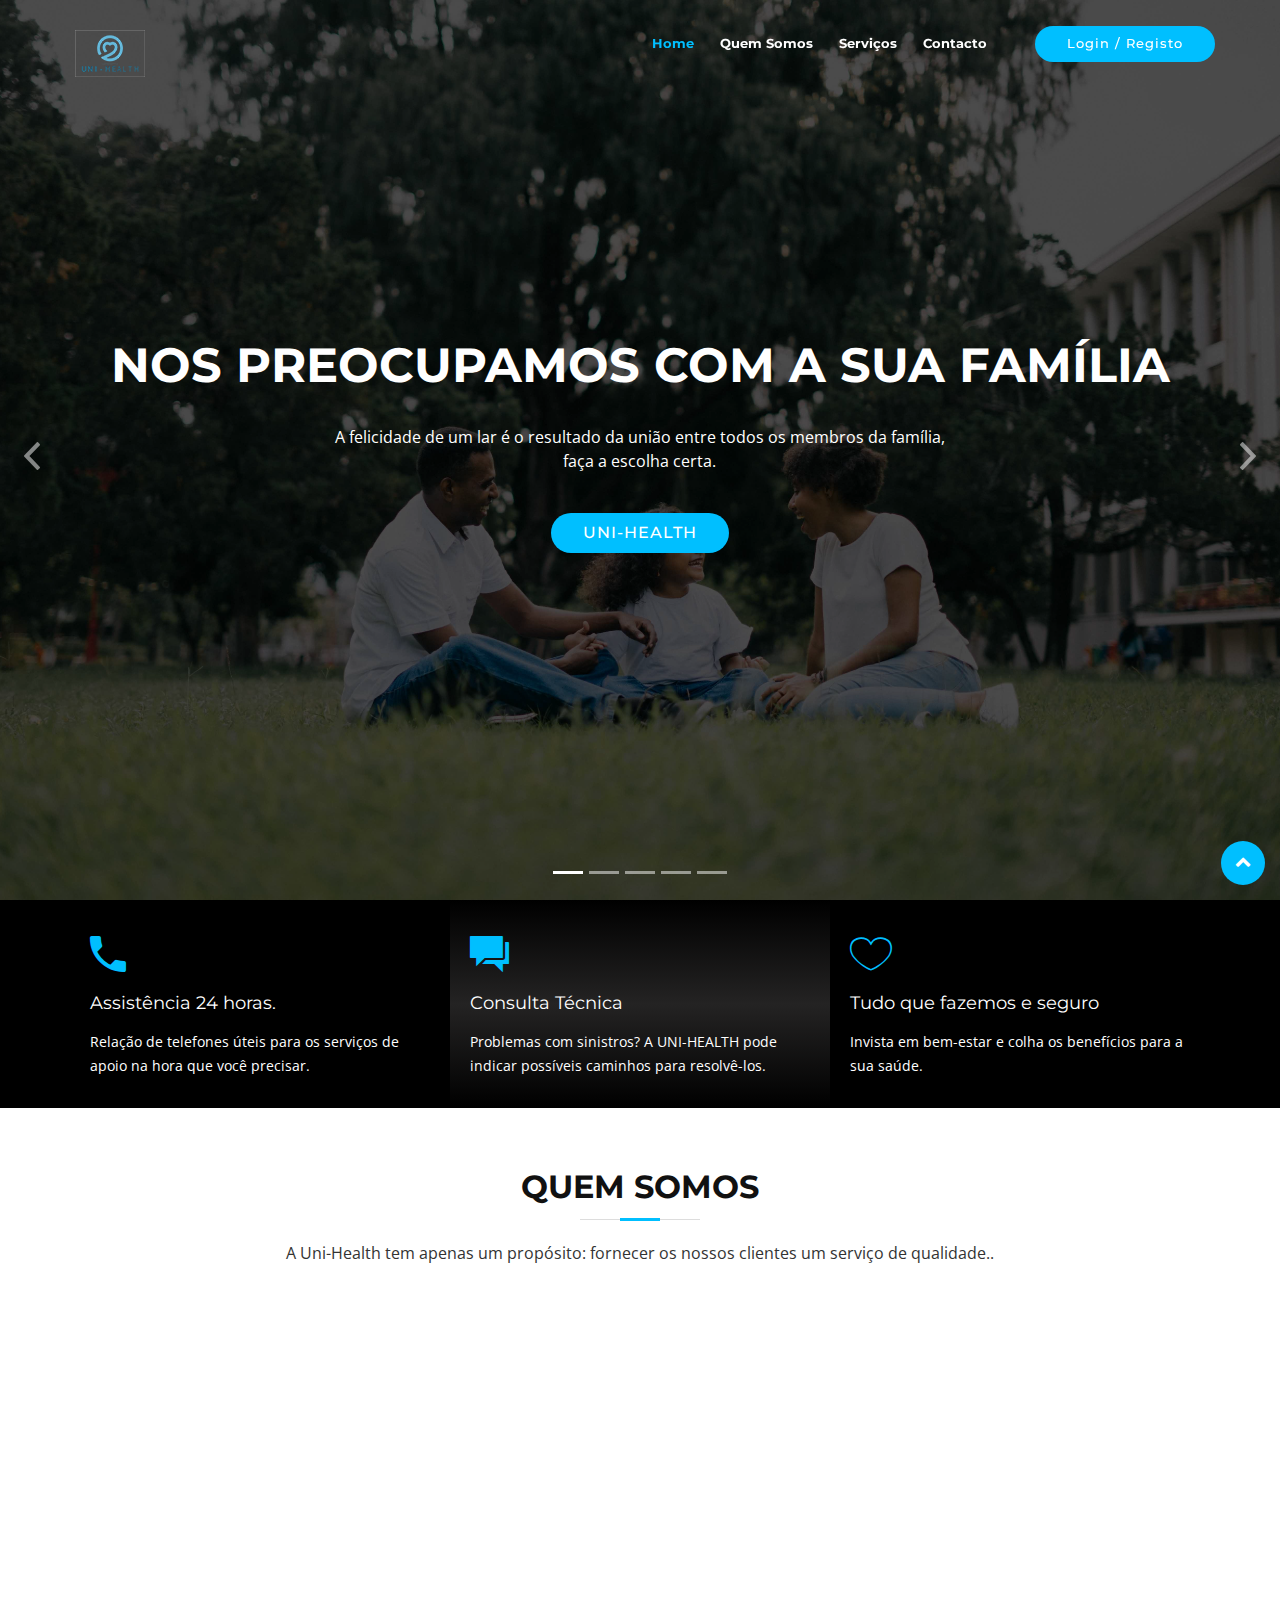
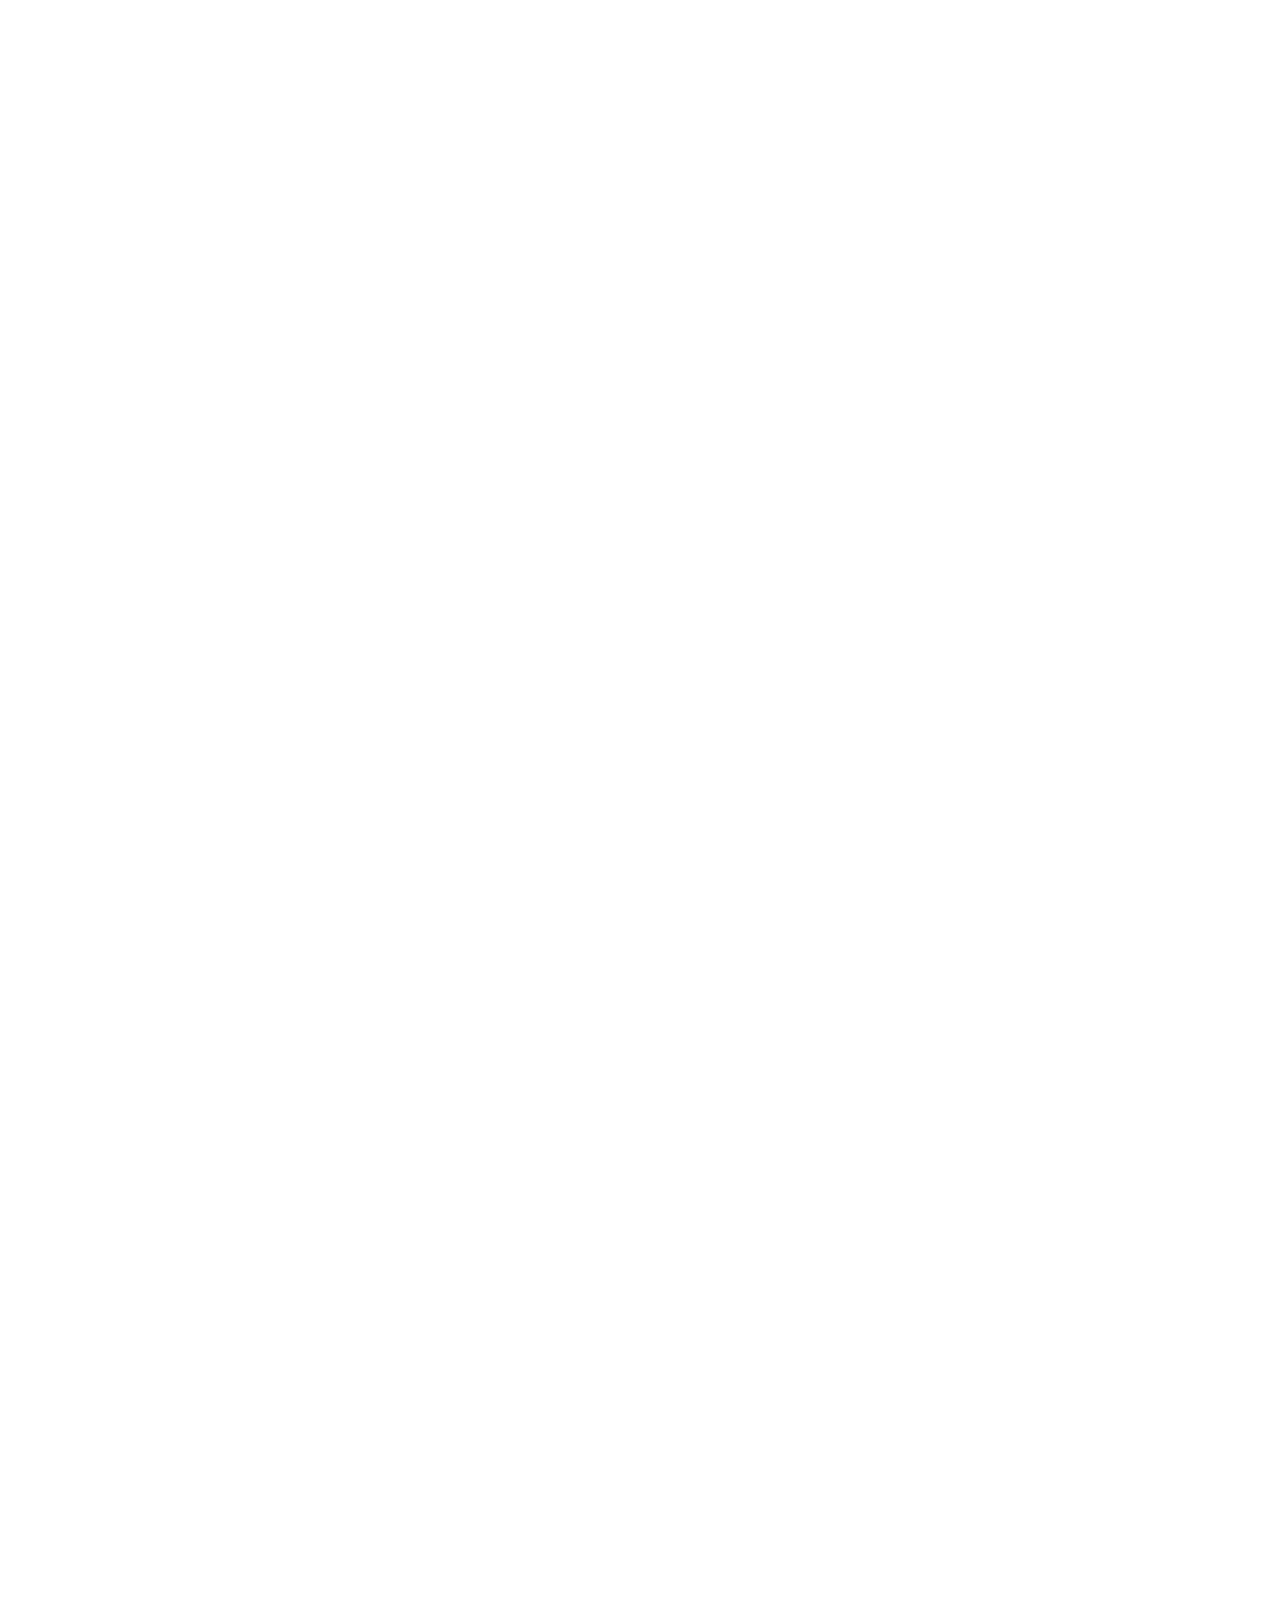
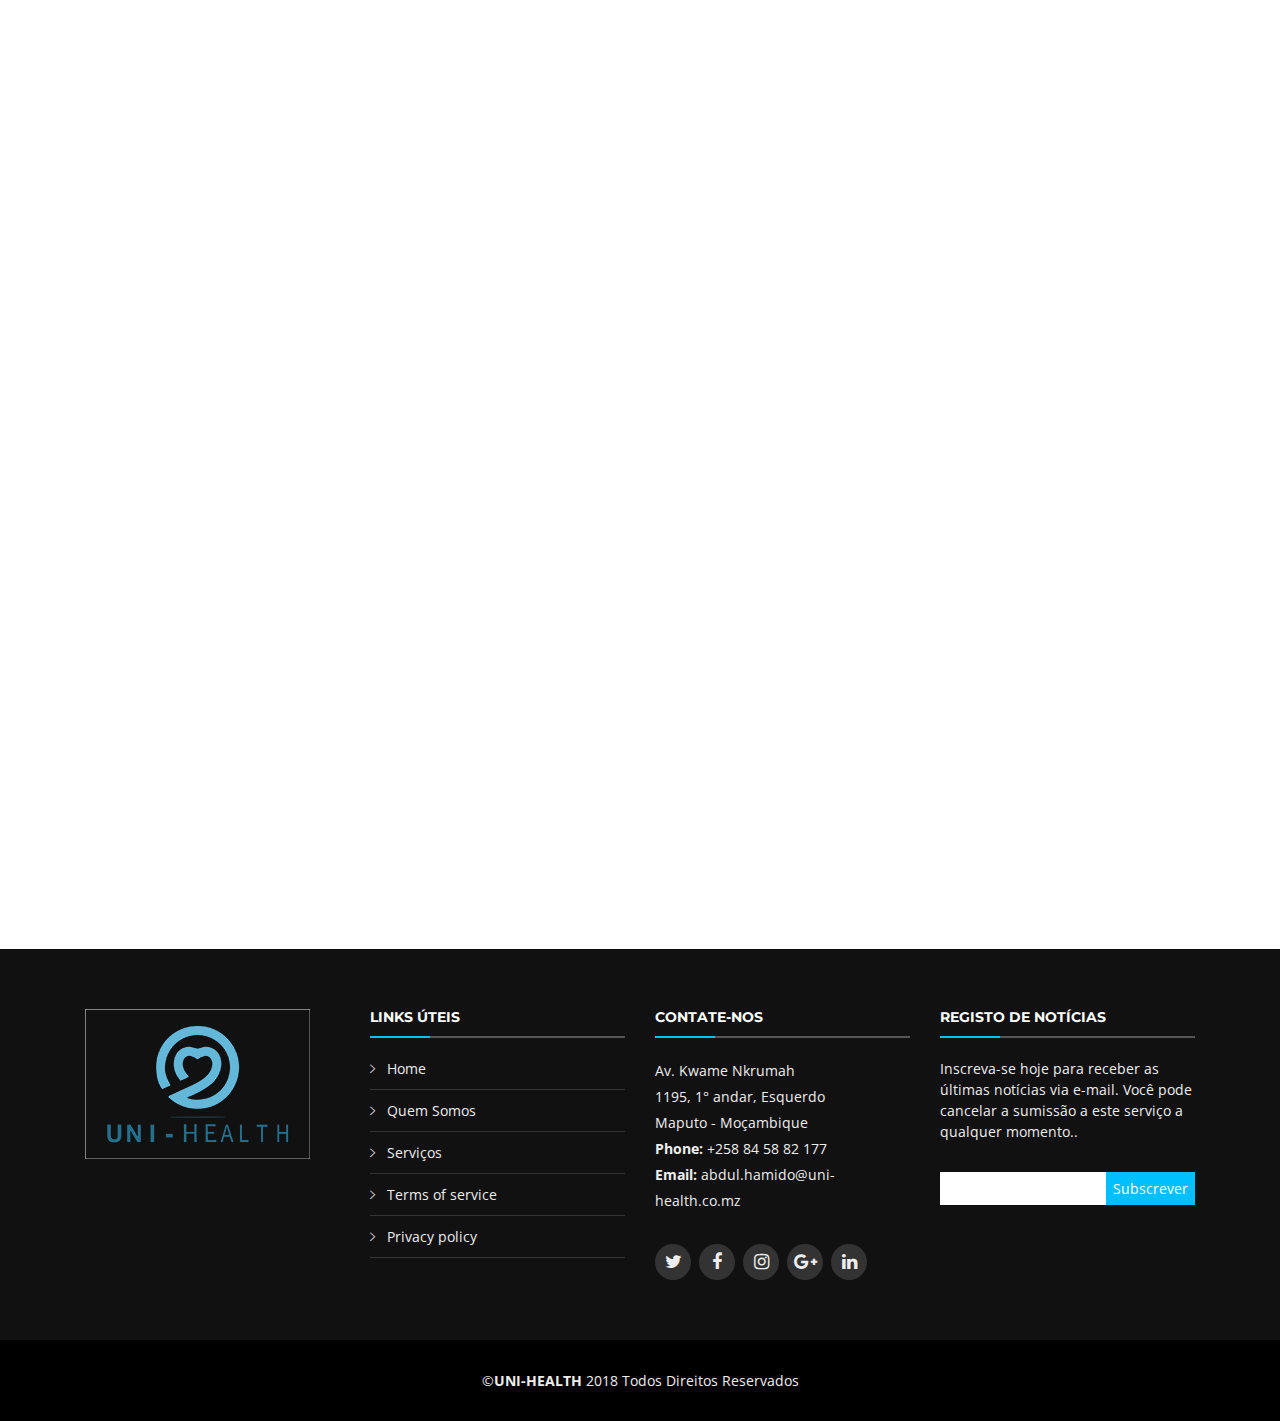
<file: index.html>
<!DOCTYPE html>
<html lang="pt-pt">
<head>
  <meta charset="utf-8">
  <title>UNI-HEALTH</title>
  <meta content="width=device-width, initial-scale=1.0" name="viewport">
  <meta content="" name="keywords">
  <meta content="" name="description">

  <!-- Favicons -->
  <link href="img/favicon.png" rel="icon">
  <link href="img/apple-touch-icon.png" rel="apple-touch-icon">

  <!-- Google Fonts -->
  <link href="https://fonts.googleapis.com/css?family=Open+Sans:300,300i,400,400i,700,700i|Montserrat:300,400,500,700" rel="stylesheet">

  <!-- Bootstrap CSS File -->
  <link href="lib/bootstrap/css/bootstrap.min.css" rel="stylesheet">

  <!-- Libraries CSS Files -->
  <link href="lib/font-awesome/css/font-awesome.min.css" rel="stylesheet">
  <link href="lib/animate/animate.min.css" rel="stylesheet">
  <link href="lib/ionicons/css/ionicons.min.css" rel="stylesheet">
  <link href="lib/owlcarousel/assets/owl.carousel.min.css" rel="stylesheet">
  <link href="lib/lightbox/css/lightbox.min.css" rel="stylesheet">

  <!-- Main Stylesheet File -->
  <link href="css/style.css" rel="stylesheet">

  
</head>

<body>

  <!--==========================
    Header
  ============================-->
  <header id="header">
    <div class="container-fluid">

      <div id="logo" class="pull-left">
        <!--<h1><a href="#intro" class="scrollto">UNI-HEALTH</a></h1> -->
        <!-- Uncomment below if you prefer to use an image logo -->
        <a href="#intro"><img src="img/logo.png" alt="" title="" /></a>
      </div>

      <nav id="nav-menu-container">
        <ul class="nav-menu">
          <li class="menu-active"><a href="#intro">Home</a></li>
          <li><a href="#about">Quem Somos</a></li>
          <li><a href="#services">Serviços</a></li>
          <!-- <li><a href="#portfolio">Portfolio</a></li> -->
          <!-- <li><a href="#team">Team</a></li> -->
          <li><a href="#contact">Contacto</a></li>
          <li><a href="login.html" class="btn-get-started scrollto">Login / Registo</a></li>
        </ul>

      </nav><!-- #nav-menu-container -->
    </div>
  </header><!-- #header -->

  <!--==========================
    Intro Section
  ============================-->
  <section id="intro">
    <div class="intro-container">
      <div id="introCarousel" class="carousel  slide carousel-fade" data-ride="carousel">

        <ol class="carousel-indicators"></ol>

        <div class="carousel-inner" role="listbox">

          <div class="carousel-item active">
            <div class="carousel-background"><img src="img/intro-carousel/1.jpg" alt=""></div>
            <div class="carousel-container">
              <div class="carousel-content">
                <h2>NOS PREOCUPAMOS COM A SUA FAMÍLIA</h2>
                <p>A felicidade de um lar é o resultado da união entre todos os membros da família, faça a escolha certa.</p>
                <a href="#featured-services" class="btn-get-started scrollto">UNI-HEALTH</a>
              </div>
            </div>
          </div>

          <div class="carousel-item">
            <div class="carousel-background"><img src="img/intro-carousel/2.jpg" alt=""></div>
            <div class="carousel-container">
              <div class="carousel-content">
                <h2>O SEU BEM ESTAR TAMBÉM É O NOSSO BEM ESTAR</h2>
                <p>Ter saúde significa muito mais do que não apresentar nenhuma doença física, a maior riqueza é a saúde.</p>
                <a href="#featured-services" class="btn-get-started scrollto">UNI-HEALTH</a>
              </div>
            </div>
          </div>

          <div class="carousel-item">
            <div class="carousel-background"><img src="img/intro-carousel/3.jpg" alt=""></div>
            <div class="carousel-container">
              <div class="carousel-content">
                <h2>SOMOS MAIS QUE UMA SEGURADORA</h2>
                <p>Garantimos serviços de qualidade e excelência.</p>
                <a href="#featured-services" class="btn-get-started scrollto">UNI-HEALTH</a>
              </div>
            </div>
          </div>

          <div class="carousel-item">
            <div class="carousel-background"><img src="img/intro-carousel/4.jpg" alt=""></div>
            <div class="carousel-container">
              <div class="carousel-content">
                <h2>INVESTE NA SEGURANÇA DOS SEUS FILHOS</h2>
                <p>Faça a escolha que vai manter eles seguros.</p>
                <a href="#featured-services" class="btn-get-started scrollto">UNI-HEALTH</a>
              </div>
            </div>
          </div>

          <div class="carousel-item">
            <div class="carousel-background"><img src="img/intro-carousel/5.jpg" alt=""></div>
            <div class="carousel-container">
              <div class="carousel-content">
                <h2>FAMÍLIA É ONDE NOSSA HISTÓRIA COMEÇA</h2>
                <p>Uma família unida pode ser um verdadeiro alicerce na construção da sua felicidade e nós pretendemos fazer parte dessa construção.</p>
                <a href="#featured-services" class="btn-get-started scrollto">UNI-HEALTH</a>
              </div>
            </div>
          </div>

        </div>

        <a class="carousel-control-prev" href="#introCarousel" role="button" data-slide="prev">
          <span class="carousel-control-prev-icon ion-chevron-left" aria-hidden="true"></span>
          <span class="sr-only">Previous</span>
        </a>

        <a class="carousel-control-next" href="#introCarousel" role="button" data-slide="next">
          <span class="carousel-control-next-icon ion-chevron-right" aria-hidden="true"></span>
          <span class="sr-only">Next</span>
        </a>

      </div>
    </div>
  </section><!-- #intro -->

  <main id="main">

    <!--==========================
      Featured Services Section
    ============================-->
    <section id="featured-services">
      <div class="container">
        <div class="row">

          <div class="col-lg-4 box">
            <i class="ion-android-call"></i>
            <h4 class="title"><a href="">Assistência 24 horas.</a></h4>
            <p class="description">Relação de telefones úteis para os serviços de apoio na hora que você precisar.</p>
          </div>

          <div class="col-lg-4 box box-bg">
            <i class="ion-android-chat"></i>
            <h4 class="title"><a href="">Consulta Técnica</a></h4>
            <p class="description">Problemas com sinistros?
A UNI-HEALTH pode indicar possíveis caminhos para resolvê-los.</p>
          </div>

          <div class="col-lg-4 box">
            <i class="ion-ios-heart-outline"></i>
            <h4 class="title"><a href="">Tudo que fazemos e seguro</a></h4>
            <p class="description">Invista em bem-estar e colha os benefícios para a sua saúde. </p>
          </div>

        </div>
      </div>
    </section><!-- #featured-services -->

    <!--==========================
      About Us Section
    ============================-->
    <section id="about">
      <div class="container">

        <header class="section-header">
          <h3>quem somos</h3>
          <p>A Uni-Health tem apenas um propósito: fornecer os nossos clientes um serviço de qualidade..</p>
        </header>

        <div class="row about-cols">

          <div class="col-md-4 wow fadeInUp">
            <div class="about-col">
              <div class="img">
                <img src="img/about-mission.jpg" alt="" class="img-fluid">
                <div class="icon"><i class="ion-ios-speedometer-outline"></i></div>
              </div>
              <h2 class="title"><a href="#">MISSÃO</a></h2>
              <p>
                Viabilizar soluções de Seguros de Saúde e assistência medica. Tendo em conta as necessidades do mercado.
              </p>
            </div>
          </div>

          <div class="col-md-4 wow fadeInUp" data-wow-delay="0.1s">
            <div class="about-col">
              <div class="img">
                <img src="img/about-plan.jpg" alt="" class="img-fluid">
                <div class="icon"><i class="ion-ios-list-outline"></i></div>
              </div>
              <h2 class="title"><a href="#">VALORES </a></h2>
              <p>
               
Respeito:

Reconhecer, aceitar e valorizar as características e os direitos dos indivíduos e das organizações.

<br>
<br>

Ética:

Fazer o que é certo, conduzindo as relações e negócios com confiança, integridade, lealdade e senso de justiça, respeitando regras e leis.
<br>
<br>


Transparência:

Atuar de forma clara e objetiva, gerando informações corretas e precisas para cada parte envolvida no negócio.

<br>
<br>


Responsabilidade:

Cumprir com as obrigações de forma consciente, assumindo os riscos e consequências das acções.

<br>
<br>

Agilidade:

Agir de forma a manter sempre o compromisso com a qualidade e a eficácia.

              </p>
            </div>
          </div>

          <div class="col-md-4 wow fadeInUp" data-wow-delay="0.2s">
            <div class="about-col">
              <div class="img">
                <img src="img/about-vision.jpg" alt="" class="img-fluid">
                <div class="icon"><i class="ion-ios-eye-outline"></i></div>
              </div>
              <h2 class="title"><a href="#">VISÃO 2025 </a></h2>
              <p>
                Com o apoio dos nossos provedores de saúde, membros e a nossa equipe de profissionais oferecendo serviços ágeis e personalizados, ser uma referência para aquisição de seguros de Saúde em Africa.
              </p>
            </div>
          </div>

        </div>

      </div>
    </section><!-- #about -->

    <!--==========================
      Services Section
    ============================-->
    <section id="services">
      <div class="container">

        <header class="section-header wow fadeInUp">
          <h3>serviços</h3>
          <p>A Maior Riqueza é a Saúde</p>
        </header>

        <div class="row">

          <div class="col-lg-4 col-md-6 box wow bounceInUp" data-wow-duration="1.4s">
            <div class="icon"><i class="ion-ios-analytics-outline"></i></div>
            <h4 class="title"><a href="">Seguro de Saúde</a></h4>
            <p class="description">Empresas e individuais</p>
          </div>
          <div class="col-lg-4 col-md-6 box wow bounceInUp" data-wow-duration="1.4s">
            <div class="icon"><i class="ion-ios-bookmarks-outline"></i></div>
            <h4 class="title"><a href="">Evacuação de Emergência</a></h4>
            <p class="description">Vocacionado para o público Estrangeiro/Expatriatos</p>
          </div>
          <div class="col-lg-4 col-md-6 box wow bounceInUp" data-wow-duration="1.4s">
            <div class="icon"><i class="ion-ios-paper-outline"></i></div>
            <h4 class="title"><a href="">Emergência Escolares</a></h4>
            <p class="description">Produto vocacionado para escolas</p>
          </div>
          <div class="col-lg-4 col-md-6 box wow bounceInUp" data-wow-delay="0.1s" data-wow-duration="1.4s">
            <div class="icon"><i class="ion-ios-speedometer-outline"></i></div>
            <h4 class="title"><a href="">Prestação de Serviços Médicos</a></h4>
            <p class="description">Gestão Clínica, Exames Ocupacionais e Fornecimento de Consumíveis Hospitalares</p>
          </div>
          <div class="col-lg-4 col-md-6 box wow bounceInUp" data-wow-delay="0.1s" data-wow-duration="1.4s">
            <div class="icon"><i class="ion-ios-barcode-outline"></i></div>
            <h4 class="title"><a href="">Soluções a medida do cliente</a></h4>
           
          </div>
          <div class="col-lg-4 col-md-6 box wow bounceInUp" data-wow-delay="0.1s" data-wow-duration="1.4s">
            <div class="icon"><i class="ion-ios-people-outline"></i></div>
            <h4 class="title"><a href="">Acesso Cashless a rede de provedores
</a></h4>
            
          </div>

        </div>

      </div>
    </section><!-- #services -->

    <!--==========================
      Call To Action Section
    ============================-->
    <section id="call-to-action" class="wow fadeIn">
      <div class="container text-center">
        <h3>Click sobre os arquivos para baixar</h3>
        
        <a class="cta-btn" href="formularios/Cronicas.pdf">Cronicas</a>
        <a class="cta-btn" href="formularios/Formulário de Adesão Med. Health.pdf">Formulário de Adesão Med. Health</a></a>
        <a class="cta-btn" href="formularios/Formulário de Autorizaçao Para Tratamento.pdf">Formulário de Autorização Para Tratamento</a>
        <a class="cta-btn" href="formularios/Formulário de Reembolso.pdf">Formulário de Reembolso</a>
        <a class="cta-btn" href="formularios/Maternidade.pdf">Maternidade</a>
        

      </div>
    </section><!-- #call-to-action -->

    <!--==========================
      Skills Section
    ============================-->
     

    <!--==========================
      Facts Section
    ============================-->
    

    <!--==========================
      Portfolio Section
    ============================-->
   
    <!--==========================
      Clients Section
    ============================-->
    <section id="clients" class="wow fadeInUp">
      <div class="container">

        <header class="section-header">
          <h3>Parceiros</h3>
        </header>

        <div class="owl-carousel clients-carousel">
          <img src="img/clients/client-1.png" alt="">
          <img src="img/clients/client-2.png" alt="">
          <img src="img/clients/client-3.png" alt="">
          <img src="img/clients/client-4.png" alt="">
          <img src="img/clients/client-5.png" alt="">
          <img src="img/clients/client-6.png" alt="">
          <img src="img/clients/client-7.png" alt="">
          <img src="img/clients/client-8.png" alt="">
        </div>

      </div>
    </section><!-- #clients -->

    <!--==========================
      Clients Section
    ============================-->
    
    <!--==========================
      Team Section
    ============================-->
        <!--==========================
      Contact Section
    ============================-->
    <section id="contact" class="section-bg wow fadeInUp">
      <div class="container">

        <div class="section-header">
          <h3>Contactos</h3>
          <p>Informações sobre a nossa localização, email e telefone de contacto.</p>
        </div>

        <div class="row contact-info">

          <div class="col-md-4">
            <div class="contact-address">
              <i class="ion-ios-location-outline"></i>
              <h3>Endereco</h3>
              <address>Av. Kwame Nkrumah, 1195, 1° andar, Esquerdo Maputo - Moçambique </address>
            </div>
          </div>

          <div class="col-md-4">
            <div class="contact-phone">
              <i class="ion-ios-telephone-outline"></i>
              <h3>Número de Telefone</h3>
              <p><a href="tel:+258 84 58 82 177">+258 84 58 82 177</a></p>
            </div>
          </div>

          <div class="col-md-4">
            <div class="contact-email">
              <i class="ion-ios-email-outline"></i>
              <h3>Email</h3>
              <p><a href="abdul.hamido@uni-health.co.mz">abdul.hamido@uni-health.co.mz</a></p>
            </div>
          </div>

        </div>

        <div class="form">
          <div id="sendmessage">Your message has been sent. Thank you!</div>
          <div id="errormessage"></div>
          <form action="" method="post" role="form" class="contactForm">
            <div class="form-row">
              <div class="form-group col-md-6">
                <input type="text" name="name" class="form-control" id="name" placeholder="Seu Nome" data-rule="minlen:4" data-msg="Please enter at least 4 chars" />
                <div class="validation"></div>
              </div>
              <div class="form-group col-md-6">
                <input type="email" class="form-control" name="email" id="email" placeholder="Seu Email" data-rule="email" data-msg="Please enter a valid email" />
                <div class="validation"></div>
              </div>
            </div>
            <div class="form-group">
              <input type="text" class="form-control" name="subject" id="subject" placeholder="Assunto" data-rule="minlen:4" data-msg="Please enter at least 8 chars of subject" />
              <div class="validation"></div>
            </div>
            <div class="form-group">
              <textarea class="form-control" name="message" rows="5" data-rule="required" data-msg="Please write something for us" placeholder="Mensagem"></textarea>
              <div class="validation"></div>
            </div>
            <div class="text-center"><button type="submit">Enviar Mensagem</button></div>
          </form>
        </div>

      </div>
    </section><!-- #contact -->

  </main>

  <!--==========================
    Footer
  ============================-->
  <footer id="footer">
    <div class="footer-top">
      <div class="container">
        <div class="row">

          <div class="col-lg-3 col-md-6 footer-info">
          <div class="fimUni"><img src="img/unihealth.png" alt="unihealth" title="" /></div> 
          </div>

          <div class="col-lg-3 col-md-6 footer-links">
            <h4>Links Úteis</h4>
            <ul>
              <li><i class="ion-ios-arrow-right"></i> <a href="#">Home</a></li>
              <li><i class="ion-ios-arrow-right"></i> <a href="#">Quem Somos</a></li>
              <li><i class="ion-ios-arrow-right"></i> <a href="#">Serviços</a></li>
              <li><i class="ion-ios-arrow-right"></i> <a href="#">Terms of service</a></li>
              <li><i class="ion-ios-arrow-right"></i> <a href="#">Privacy policy</a></li>
            </ul>
          </div>

          <div class="col-lg-3 col-md-6 footer-contact">
            <h4>Contate-Nos</h4>
            <p>
              Av. Kwame Nkrumah<br>
              1195, 1° andar, Esquerdo<br>
             Maputo - Moçambique <br>
              <strong>Phone:</strong> +258 84 58 82 177<br>
              <strong>Email:</strong> abdul.hamido@uni-health.co.mz<br>
            </p>

            <div class="social-links">
              <a href="#" class="twitter"><i class="fa fa-twitter"></i></a>
              <a href="#" class="facebook"><i class="fa fa-facebook"></i></a>
              <a href="#" class="instagram"><i class="fa fa-instagram"></i></a>
              <a href="#" class="google-plus"><i class="fa fa-google-plus"></i></a>
              <a href="#" class="linkedin"><i class="fa fa-linkedin"></i></a>
            </div>

          </div>

          <div class="col-lg-3 col-md-6 footer-newsletter">
            <h4>Registo de Notícias</h4>
            <p>Inscreva-se hoje para receber as últimas notícias via e-mail. Você pode cancelar a sumissão a este serviço a qualquer momento..</p>
            <form action="" method="post">
              <input type="email" name="email"><input type="submit"  value="Subscrever">
            </form>
          </div>

        </div>
      </div>
    </div>

    <div class="container">
      <div class="copyright">
        &copy;<strong>UNI-HEALTH</strong> 2018 Todos Direitos Reservados 
      </div>
      <div class="credits">
       
        
      </div>
    </div>
  </footer><!-- #footer -->

  <a href="#" class="back-to-top"><i class="fa fa-chevron-up"></i></a>

  <!-- JavaScript Libraries -->
  <script src="lib/jquery/jquery.min.js"></script>
  <script src="lib/jquery/jquery-migrate.min.js"></script>
  <script src="lib/bootstrap/js/bootstrap.bundle.min.js"></script>
  <script src="lib/easing/easing.min.js"></script>
  <script src="lib/superfish/hoverIntent.js"></script>
  <script src="lib/superfish/superfish.min.js"></script>
  <script src="lib/wow/wow.min.js"></script>
  <script src="lib/waypoints/waypoints.min.js"></script>
  <script src="lib/counterup/counterup.min.js"></script>
  <script src="lib/owlcarousel/owl.carousel.min.js"></script>
  <script src="lib/isotope/isotope.pkgd.min.js"></script>
  <script src="lib/lightbox/js/lightbox.min.js"></script>
  <script src="lib/touchSwipe/jquery.touchSwipe.min.js"></script>
  <!-- Contact Form JavaScript File -->
  <script src="contactform/contactform.js"></script>

  <!-- Template Main Javascript File -->
  <script src="js/main.js"></script>

</body>
</html>
</file>
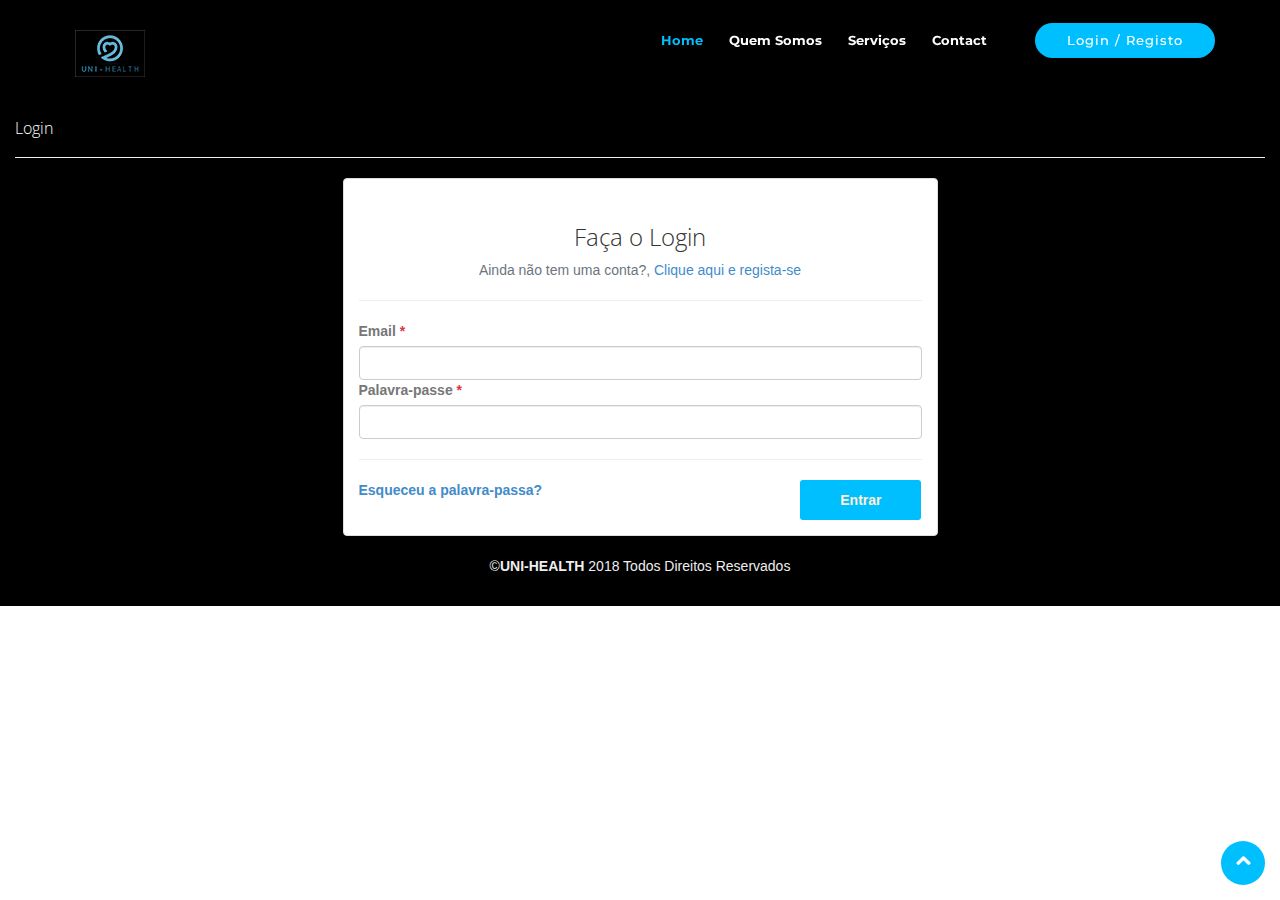
<file: login.html>
<!DOCTYPE html>
<html lang="en">
<head>
  <meta charset="utf-8">
  <title>UNI-HEALTH</title>
  <meta content="width=device-width, initial-scale=1.0" name="viewport">
  <meta content="" name="keywords">
  <meta content="" name="description">

  <!-- Favicons -->
  <link href="img/favicon.png" rel="icon">
  <link href="img/apple-touch-icon.png" rel="apple-touch-icon">

  <!-- Google Fonts -->
  <link href="https://fonts.googleapis.com/css?family=Open+Sans:300,300i,400,400i,700,700i|Montserrat:300,400,500,700" rel="stylesheet">

  <!-- Bootstrap CSS File -->
  <link href="lib/bootstrap/css/bootstrap.min.css" rel="stylesheet">

  <!-- Libraries CSS Files -->
  <link href="lib/font-awesome/css/font-awesome.min.css" rel="stylesheet">
  <link href="lib/animate/animate.min.css" rel="stylesheet">
  <link href="lib/ionicons/css/ionicons.min.css" rel="stylesheet">
  <link href="lib/owlcarousel/assets/owl.carousel.min.css" rel="stylesheet">
  <link href="lib/lightbox/css/lightbox.min.css" rel="stylesheet">

  <!-- Main Stylesheet File -->
  <link href="css/style.css" rel="stylesheet">

   <!--Other-->
   <link rel="stylesheet" href="assets/css/bootstrap.min.css">
  <link rel="stylesheet" href="assets/css/font-awesome.min.css">

  <!-- Custom styles for our template -->
  <link rel="stylesheet" href="assets/css/bootstrap-theme.css" media="screen" >
  <link rel="stylesheet" href="assets/css/main.css">


  
</head>

<body>

  <!--==========================
    Header
  ============================-->
  <header id="header">
    <div class="container-fluid">

      <div id="logo" class="pull-left">
        <!--<h1><a href="#intro" class="scrollto">UNI-HEALTH</a></h1> -->
        <!-- Uncomment below if you prefer to use an image logo -->
        <a href="#intro"><img src="img/logo.png" alt="" title="" /></a>
      </div>

      <nav id="nav-menu-container">
        <ul class="nav-menu">
          <li class="menu-active"><a href="index.html">Home</a></li>
          <li><a href="index.html">Quem Somos</a></li>
          <li><a href="index.html">Serviços </a></li>
          <li><a href="index.html">Contact</a></li>
          <li><a href="" class="btn-get-started scrollto">Login / Registo</a></li>
        </ul>

      </nav><!-- #nav-menu-container -->
    </div>
  </header><!-- #header -->

 
<!-- Article main content -->
      <section id="loginRe">
      <article class="col-xs-12 maincontent">
        <header class="page-header">
          <h1 class="page-title">Login</h1>
        </header>
        
        <div class="col-md-6 col-md-offset-3 col-sm-8 col-sm-offset-2">
          <div class="panel panel-default">
            <div class="panel-body">
              <h3 class="thin text-center">Faça o Login</h3>
              <p class="text-center text-muted">Ainda não tem uma conta?, <a href="register.html">Clique aqui e regista-se</a></p>
              <hr>
              
              <form>
                <div class="top-margin">
                  <label>Email <span class="text-danger">*</span></label>
                  <input type="email" class="form-control">
                </div>
                <div class="top-margin">
                  <label>Palavra-passe <span class="text-danger">*</span></label>
                  <input type="password" class="form-control">
                </div>

                <hr>

                <div class="row">
                  <div class="col-lg-8">
                    <b><a href="">Esqueceu a palavra-passa?</a></b>
                  </div>
                  <div class="col-lg-4 text-right">
                    <button class="btn btn-action" type="submit">Entrar</button>
                  </div>
                </div>
              </form>
            </div>
          </div>

        </div>
        
      </article>
      </section>
      <!-- /Article -->






  <!--==========================
    Footer
  ============================-->
  <footer id="footer">
    

    <div class="container">
      <div class="copyright">
        &copy;<strong>UNI-HEALTH</strong> 2018 Todos Direitos Reservados 
      </div>
      <div class="credits">
        <!--
          All the links in the footer should remain intact.
          You can delete the links only if you purchased the pro version.
          Licensing information: https://bootstrapmade.com/license/
          Purchase the pro version with working PHP/AJAX contact form: https://bootstrapmade.com/buy/?theme=BizPage
        -->
        
      </div>
    </div>
  </footer><!-- #footer -->

  <a href="#" class="back-to-top"><i class="fa fa-chevron-up"></i></a>

  <!-- JavaScript Libraries -->
  <script src="lib/jquery/jquery.min.js"></script>
  <script src="lib/jquery/jquery-migrate.min.js"></script>
  <script src="lib/bootstrap/js/bootstrap.bundle.min.js"></script>
  <script src="lib/easing/easing.min.js"></script>
  <script src="lib/superfish/hoverIntent.js"></script>
  <script src="lib/superfish/superfish.min.js"></script>
  <script src="lib/wow/wow.min.js"></script>
  <script src="lib/waypoints/waypoints.min.js"></script>
  <script src="lib/counterup/counterup.min.js"></script>
  <script src="lib/owlcarousel/owl.carousel.min.js"></script>
  <script src="lib/isotope/isotope.pkgd.min.js"></script>
  <script src="lib/lightbox/js/lightbox.min.js"></script>
  <script src="lib/touchSwipe/jquery.touchSwipe.min.js"></script>
  <!-- Contact Form JavaScript File -->
  <script src="contactform/contactform.js"></script>

  <!-- Template Main Javascript File -->
  <script src="js/main.js"></script>

  <!-- Other -->
  <script src="http://ajax.googleapis.com/ajax/libs/jquery/1.10.2/jquery.min.js"></script>
  <script src="http://netdna.bootstrapcdn.com/bootstrap/3.0.0/js/bootstrap.min.js"></script>
  <script src="assets/js/headroom.min.js"></script>
  <script src="assets/js/jQuery.headroom.min.js"></script>
  <script src="assets/js/template.js"></script>

</body>
</html>
</file>
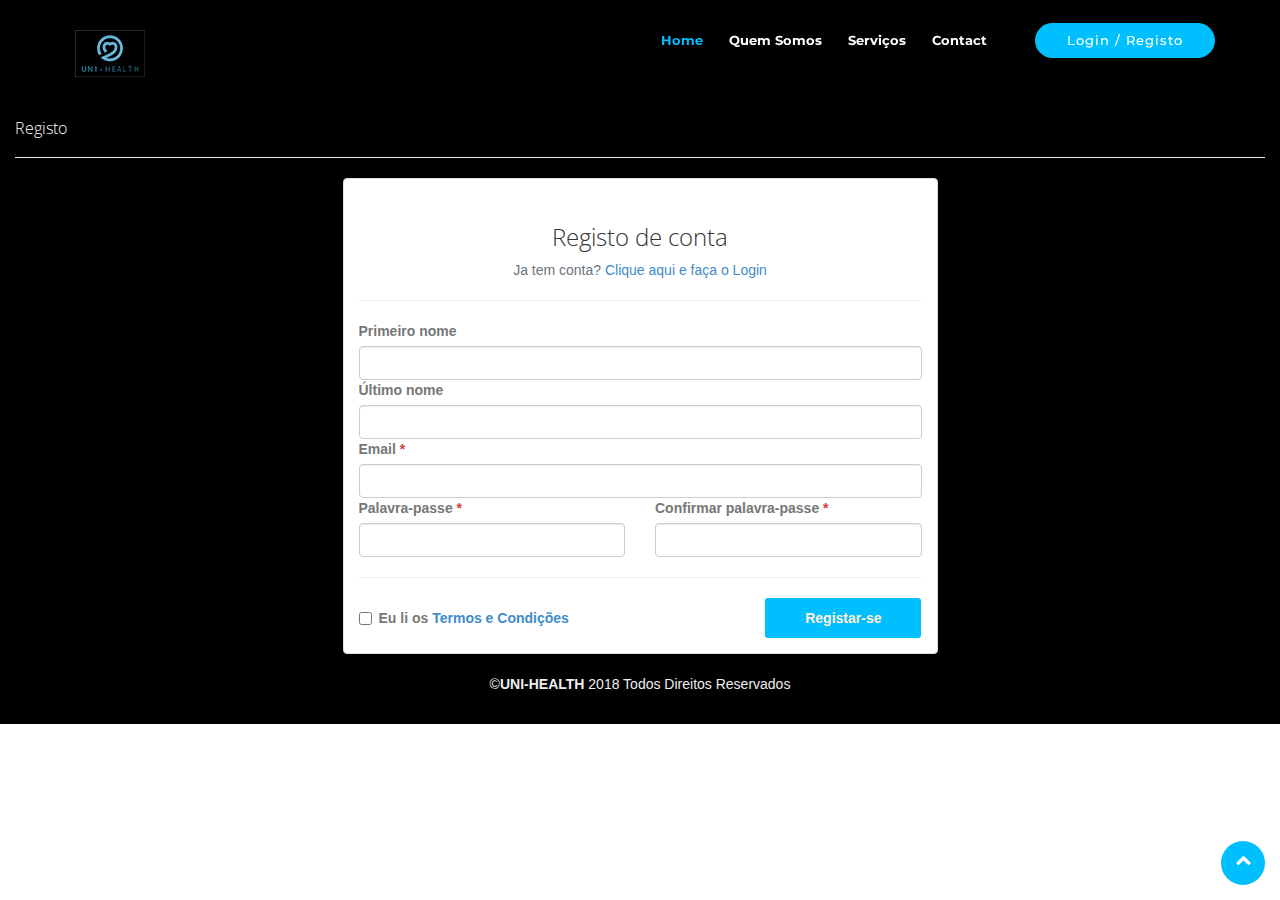
<file: register.html>
<!DOCTYPE html>
<html lang="en">
<head>
  <meta charset="utf-8">
  <title>UNI-HEALTH</title>
  <meta content="width=device-width, initial-scale=1.0" name="viewport">
  <meta content="" name="keywords">
  <meta content="" name="description">

  <!-- Favicons -->
  <link href="img/favicon.png" rel="icon">
  <link href="img/apple-touch-icon.png" rel="apple-touch-icon">

  <!-- Google Fonts -->
  <link href="https://fonts.googleapis.com/css?family=Open+Sans:300,300i,400,400i,700,700i|Montserrat:300,400,500,700" rel="stylesheet">

  <!-- Bootstrap CSS File -->
  <link href="lib/bootstrap/css/bootstrap.min.css" rel="stylesheet">

  <!-- Libraries CSS Files -->
  <link href="lib/font-awesome/css/font-awesome.min.css" rel="stylesheet">
  <link href="lib/animate/animate.min.css" rel="stylesheet">
  <link href="lib/ionicons/css/ionicons.min.css" rel="stylesheet">
  <link href="lib/owlcarousel/assets/owl.carousel.min.css" rel="stylesheet">
  <link href="lib/lightbox/css/lightbox.min.css" rel="stylesheet">

  <!-- Main Stylesheet File -->
  <link href="css/style.css" rel="stylesheet">

   <!--Other-->
   <link rel="stylesheet" href="assets/css/bootstrap.min.css">
  <link rel="stylesheet" href="assets/css/font-awesome.min.css">

  <!-- Custom styles for our template -->
  <link rel="stylesheet" href="assets/css/bootstrap-theme.css" media="screen" >
  <link rel="stylesheet" href="assets/css/main.css">


  
</head>

<body>

  <!--==========================
    Header
  ============================-->
  <header id="header">
    <div class="container-fluid">

      <div id="logo" class="pull-left">
        <!--<h1><a href="#intro" class="scrollto">UNI-HEALTH</a></h1> -->
        <!-- Uncomment below if you prefer to use an image logo -->
        <a href="#intro"><img src="img/logo.png" alt="" title="" /></a>
      </div>

      <nav id="nav-menu-container">
        <ul class="nav-menu">
          <li class="menu-active"><a href="index.html">Home</a></li>
          <li><a href="index.html">Quem Somos</a></li>
          <li><a href="index.html">Serviços </a></li>
          <li><a href="index.html">Contact</a></li>
          <li><a href="" class="btn-get-started scrollto">Login / Registo</a></li>
        </ul>

      </nav><!-- #nav-menu-container -->
    </div>
  </header><!-- #header -->

 
<!-- Article main content -->
      <article class="col-xs-12 maincontent">
        <header class="page-header">
          <h1 class="page-title">Registo</h1>
        </header>
        
        <div class="col-md-6 col-md-offset-3 col-sm-8 col-sm-offset-2">
          <div class="panel panel-default">
            <div class="panel-body">
              <h3 class="thin text-center">Registo de conta</h3>
              <p class="text-center text-muted">Ja tem conta? <a href="login.html">Clique aqui e faça o Login</a> </p>
              <hr>

              <form>
                <div class="top-margin">
                  <label>Primeiro nome</label>
                  <input type="text" class="form-control">
                </div>
                <div class="top-margin">
                  <label>Último nome</label>
                  <input type="text" class="form-control">
                </div>
                <div class="top-margin">
                  <label>Email <span class="text-danger">*</span></label>
                  <input type="email" class="form-control">
                </div>

                <div class="row top-margin">
                  <div class="col-sm-6">
                    <label>Palavra-passe <span class="text-danger">*</span></label>
                    <input type="password" class="form-control">
                  </div>
                  <div class="col-sm-6">
                    <label>Confirmar palavra-passe <span class="text-danger">*</span></label>
                    <input type="password" class="form-control">
                  </div>
                </div>

                <hr>

                <div class="row">
                  <div class="col-lg-8">
                    <label class="checkbox">
                      <input type="checkbox"> 
                      Eu li os <a href="page_terms.html">Termos e Condições</a>
                    </label>                        
                  </div>
                  <div class="col-lg-4 text-right">
                    <button class="btn btn-action" type="submit">Registar-se</button>
                  </div>
                </div>
              </form>
            </div>
          </div>

        </div>
        
      </article>
      <!-- /Article -->




  <!--==========================
    Footer
  ============================-->
  <footer id="footer">
   
    <div class="container">
      <div class="copyright">
        &copy;<strong>UNI-HEALTH</strong> 2018 Todos Direitos Reservados 
      </div>
      <div class="credits">
        <!--
          All the links in the footer should remain intact.
          You can delete the links only if you purchased the pro version.
          Licensing information: https://bootstrapmade.com/license/
          Purchase the pro version with working PHP/AJAX contact form: https://bootstrapmade.com/buy/?theme=BizPage
        -->
        
      </div>
    </div>
  </footer><!-- #footer -->

  <a href="#" class="back-to-top"><i class="fa fa-chevron-up"></i></a>

  <!-- JavaScript Libraries -->
  <script src="lib/jquery/jquery.min.js"></script>
  <script src="lib/jquery/jquery-migrate.min.js"></script>
  <script src="lib/bootstrap/js/bootstrap.bundle.min.js"></script>
  <script src="lib/easing/easing.min.js"></script>
  <script src="lib/superfish/hoverIntent.js"></script>
  <script src="lib/superfish/superfish.min.js"></script>
  <script src="lib/wow/wow.min.js"></script>
  <script src="lib/waypoints/waypoints.min.js"></script>
  <script src="lib/counterup/counterup.min.js"></script>
  <script src="lib/owlcarousel/owl.carousel.min.js"></script>
  <script src="lib/isotope/isotope.pkgd.min.js"></script>
  <script src="lib/lightbox/js/lightbox.min.js"></script>
  <script src="lib/touchSwipe/jquery.touchSwipe.min.js"></script>
  <!-- Contact Form JavaScript File -->
  <script src="contactform/contactform.js"></script>

  <!-- Template Main Javascript File -->
  <script src="js/main.js"></script>

  <!-- Other -->
  <script src="http://ajax.googleapis.com/ajax/libs/jquery/1.10.2/jquery.min.js"></script>
  <script src="http://netdna.bootstrapcdn.com/bootstrap/3.0.0/js/bootstrap.min.js"></script>
  <script src="assets/js/headroom.min.js"></script>
  <script src="assets/js/jQuery.headroom.min.js"></script>
  <script src="assets/js/template.js"></script>

</body>
</html>
</file>
<file: assets/css/main.css>
/* Header */
#head { background: url( ../images/bg_header.jpg) no-repeat; background-size: cover; min-height:520px; text-align: center; padding-top:240px; color:white; font-family:"Open sans", Helvetica, Arial; font-weight:300; }
#head.secondary { height:100px; min-height: 100px; padding-top:0px; }
	#head .lead { font-family:"Open sans", Helvetica, Arial; font-size:44px; margin-bottom:6px; color:white; line-height:1.15em; } 
	#head .tagline { color:rgba(255,255,255,0.75); margin-bottom:25px; }
		#head .tagline a { color:#fff; } 
	#head .btn { margin-bottom:10px;}
	#head .btn-default { text-shadow: none; background:transparent; color:#00BFFF; -webkit-box-shadow:inset 0px 0px 0px 3px rgba(255,255,255,.5); -moz-box-shadow:inset 0px 0px 0px 3px rgba(255,255,255,.5); box-shadow:inset 0px 0px 0px 3px rgba(255,255,255,.5); background: transparent; }
		#head .btn-default:hover,
		#head .btn-default:focus { color:rgba(255,255,255,.8); -webkit-box-shadow:inset 0px 0px 0px 3px rgba(255,255,255,.8); -moz-box-shadow:inset 0px 0px 0px 3px rgba(255,255,255,.8); box-shadow:inset 0px 0px 0px 3px rgba(255,255,255,.8); background: transparent; }
		#head .btn-default:active, 
		#head .btn-default.active { color:#fff; -webkit-box-shadow:inset 0px 0px 0px 3px #fff; -moz-box-shadow:inset 0px 0px 0px 3px #fff; box-shadow:inset 0px 0px 0px 3px #fff; background: transparent; }

@media (max-width: 767px) {
	#head { min-height:420px; padding-top:160px; }
	#head .lead { font-size: 34px; }
}


/* Autohide navbar */
.slideUp { top:-100px; }
.headroom { -webkit-transition: all 0.4s ease-out; -moz-transition: all 0.4s ease-out; -o-transition: all 0.4s ease-out; transition: all 0.4s ease-out; }


/* Highlights (in jumbotron in most cases) */
.highlight { margin-top:40px; }
	.h-caption { text-align: center; } 
	.h-caption i { display:block; font-size: 54px; color:#00BFFF; margin-bottom:36px; }
	.h-caption h4 { color:#00BFFF; font-size: 16px; font-weight: bold; margin-bottom:20px; }
	.h-body { }


/* Typography */
h1, h2, h3, h4, h5, h6 { font-family:"Open sans", Helvetica, Arial; }
h1, .h1, h2, .h2, h3, .h3 { margin-top:30px; } 
blockquote { font-style: italic; font-family: Georgia; color:#999; margin:30px 0 30px; }
label { color: #777; }
.thin { font-weight:300; }
.page-title { margin-top:120px; font-weight:300;  color:#fff; font-size: 16px;}
.text-muted { color:#fff; }
.breadcrumb { background:none; padding:0; margin:30px 0 0px 0; }
ul.list-spaces li{ margin-bottom:10px; }
</file>
<file: css/style.css>
/*
  Theme Name: BizPage
  Theme URL: https://bootstrapmade.com/bizpage-bootstrap-business-template/
  Author: BootstrapMade.com
  License: https://bootstrapmade.com/license/
*/
/*--------------------------------------------------------------
# General
--------------------------------------------------------------*/
body {
  background: #fff;
  color: #666666;
  font-family: "Open Sans", sans-serif;
}

a {
  color: #00BFFF;
  transition: 0.5s;
}

a:hover, a:active, a:focus {
  color: #00BFFF;
  outline: none;
  text-decoration: none;
}

p {
  padding: 0;
  margin: 0 0 30px 0;
}

h1, h2, h3, h4, h5, h6 {
  font-family: "Montserrat", sans-serif;
  font-weight: 400;
  margin: 0 0 20px 0;
  padding: 0;
}

/* Back to top button */
.back-to-top {
  position: fixed;
  display: none;
  background: #00BFFF;
  color: #fff;
  display: inline-block;
  width: 44px;
  height: 44px;
  text-align: center;
  line-height: 1;
  font-size: 16px;
  border-radius: 50%;
  right: 15px;
  bottom: 15px;
  transition: background 0.5s;
  z-index: 11;
}

.back-to-top i {
  padding-top: 12px;
  color: #fff;
}

@media (max-width: 768px) {
  .back-to-top {
    bottom: 15px;
  }
}

/*--------------------------------------------------------------
# Header
--------------------------------------------------------------*/
#header {
  padding: 30px 0;
  height: 92px;
  position: fixed;
  left: 0;
  top: 0;
  right: 0;
  transition: all 0.5s;
  z-index: 997;
}

#header.header-scrolled {
  background: rgba(0, 0, 0, 0.9);
  padding: 20px 0;
  height: 72px;
  transition: all 0.5s;
}

#header #logo {
  float: left;
}

@media (min-width: 1024px) {
  #header #logo {
    padding-left: 60px;
  }
}

#header #logo h1 {
  font-size: 34px;
  margin: 0;
  padding: 0;
  line-height: 1;
  font-family: "Montserrat", sans-serif;
  font-weight: 700;
  letter-spacing: 3px;
}

#header #logo h1 a, #header #logo h1 a:hover {
  color: #fff;
  padding-left: 10px;
  border-left: 4px solid #00BFFF;
}

#header #logo img {
  padding: 0;
  margin: 0;
}

@media (max-width: 768px) {
  #header #logo h1 {
    font-size: 28px;
  }
  #header #logo img {
    max-height: 40px;
  }
}

/*--------------------------------------------------------------
# Intro Section
--------------------------------------------------------------*/
#intro {
  display: table;
  width: 100%;
  height: 100vh;
  background: #000;
}

#intro .carousel-item {
  width: 100%;
  height: 100vh;
  background-size: cover;
  background-position: center;
  background-repeat: no-repeat;
}

#intro .carousel-item::before {
  content: '';
  background-color: rgba(0, 0, 0, 0.7);
  position: absolute;
  height: 100%;
  width: 100%;
  top: 0;
  right: 0;
  left: 0;
  bottom: 0;
}

#intro .carousel-container {
  display: flex;
  justify-content: center;
  align-items: center;
  position: absolute;
  bottom: 0;
  top: 0;
  left: 0;
  right: 0;
}

#intro .carousel-content {
  text-align: center;
}

#intro h2 {
  color: #fff;
  margin-bottom: 30px;
  font-size: 48px;
  font-weight: 700;
}

@media (max-width: 768px) {
  #intro h2 {
    font-size: 28px;
  }
}

#intro p {
  width: 80%;
  margin: 0 auto 30px auto;
  color: #fff;
}

@media (min-width: 1024px) {
  #intro p {
    width: 60%;
  }
}

#intro .carousel-fade .carousel-inner .carousel-item {
  -webkit-transition-property: opacity;
  transition-property: opacity;
}

#intro .carousel-fade .carousel-inner .carousel-item,
#intro .carousel-fade .carousel-inner .active.carousel-item-left,
#intro .carousel-fade .carousel-inner .active.carousel-item-right {
  opacity: 0;
}

#intro .carousel-fade .carousel-inner .active,
#intro .carousel-fade .carousel-inner .carousel-item-next.carousel-item-left,
#intro .carousel-fade .carousel-inner .carousel-item-prev.carousel-item-right {
  opacity: 1;
  transition: 0.5s;
}

#intro .carousel-fade .carousel-inner .carousel-item-next,
#intro .carousel-fade .carousel-inner .carousel-item-prev,
#intro .carousel-fade .carousel-inner .active.carousel-item-left,
#intro .carousel-fade .carousel-inner .active.carousel-item-right {
  left: 0;
  -webkit-transform: translate3d(0, 0, 0);
  transform: translate3d(0, 0, 0);
}

#intro .carousel-control-prev, #intro .carousel-control-next {
  width: 10%;
}

@media (min-width: 1024px) {
  #intro .carousel-control-prev, #intro .carousel-control-next {
    width: 5%;
  }
}

#intro .carousel-control-next-icon, #intro .carousel-control-prev-icon {
  background: none;
  font-size: 32px;
  line-height: 1;
}

#intro .carousel-indicators li {
  cursor: pointer;
}

#intro .btn-get-started {
  font-family: "Montserrat", sans-serif;
  font-weight: 500;
  font-size: 16px;
  letter-spacing: 1px;
  display: inline-block;
  padding: 8px 32px;
  border-radius: 50px;
  transition: 0.5s;
  margin: 10px;
  color: #fff;
  background: #00BFFF;
}

#intro .btn-get-started:hover {
  background: #fff;
  color: #00BFFF;
}

/*--------------------------------------------------------------
# Navigation Menu
--------------------------------------------------------------*/
/* Nav Menu Essentials */
.nav-menu, .nav-menu * {
  margin: 0;
  padding: 0;
  list-style: none;
}

.nav-menu ul {
  position: absolute;
  display: none;
  top: 100%;
  left: 0;
  z-index: 99;
}

.nav-menu li {
  position: relative;
  white-space: nowrap;
}

.nav-menu > li {
  float: left;
}

.nav-menu li:hover > ul,
.nav-menu li.sfHover > ul {
  display: block;
}

.nav-menu ul ul {
  top: 0;
  left: 100%;
}

.nav-menu ul li {
  min-width: 180px;
}

/* Nav Menu Arrows */
.sf-arrows .sf-with-ul {
  padding-right: 30px;
}

.sf-arrows .sf-with-ul:after {
  content: "\f107";
  position: absolute;
  right: 15px;
  font-family: FontAwesome;
  font-style: normal;
  font-weight: normal;
}

.sf-arrows ul .sf-with-ul:after {
  content: "\f105";
}

/* Nav Meu Container */
#nav-menu-container {
  float: right;
  margin: 0;
}

@media (min-width: 1024px) {
  #nav-menu-container {
    padding-right: 60px;
  }
}

@media (max-width: 768px) {
  #nav-menu-container {
    display: none;
  }
}

/* Nav Meu Styling */
.nav-menu a {
  padding: 0 8px 10px 8px;
  text-decoration: none;
  display: inline-block;
  color: #fff;
  font-family: "Montserrat", sans-serif;
  font-weight: 700;
  font-size: 13px;
  /**text-transform: uppercase;**/
  outline: none;
}

.nav-menu li:hover > a, .nav-menu > .menu-active > a {
  color: #00BFFF;
}

.nav-menu > li {
  margin-left: 10px;
}

.nav-menu ul {
  margin: 4px 0 0 0;
  padding: 10px;
  box-shadow: 0px 0px 30px rgba(127, 137, 161, 0.25);
  background: #fff;
}

.nav-menu ul li {
  transition: 0.3s;
}

.nav-menu ul li a {
  padding: 10px;
  color: #333;
  transition: 0.3s;
  display: block;
  font-size: 13px;
  text-transform: none;
}

.nav-menu ul li:hover > a {
  color: #18d26e;
}

.nav-menu ul ul {
  margin: 0;
}
 /**
 Botao Login
 **/
.nav-menu .btn-get-started {
  font-family: "Montserrat", sans-serif;
  font-weight: 500;
  font-size: 13px;
  letter-spacing: 1px;
  display: inline-block;
  padding: 8px 32px;
  border-radius: 50px;
  transition: 0.5s;
  margin:   -10px;
  margin-left: 30px;
  color: #fff;
  background: #00BFFF;
}

.nav-menu .btn-get-started:hover {
  background: #fff;
  color: #00BFFF;
}

/* Mobile Nav Toggle */
#mobile-nav-toggle {
  position: fixed;
  right: 0;
  top: 0;
  z-index: 999;
  margin: 20px 20px 0 0;
  border: 0;
  background: none;
  font-size: 24px;
  display: none;
  transition: all 0.4s;
  outline: none;
  cursor: pointer;
}

#mobile-nav-toggle i {
  color: #fff;
}

@media (max-width: 768px) {
  #mobile-nav-toggle {
    display: inline;
  }
}

/* Mobile Nav Styling */
#mobile-nav {
  position: fixed;
  top: 0;
  padding-top: 18px;
  bottom: 0;
  z-index: 998;
  background: rgba(0, 0, 0, 0.8);
  left: -260px;
  width: 260px;
  overflow-y: auto;
  transition: 0.4s;
}

#mobile-nav ul {
  padding: 0;
  margin: 0;
  list-style: none;
}

#mobile-nav ul li {
  position: relative;
}

#mobile-nav ul li a {
  color: #fff;
  font-size: 13px;
  /**text-transform: uppercase;**/
  overflow: hidden;
  padding: 10px 22px 10px 15px;
  position: relative;
  text-decoration: none;
  width: 100%;
  display: block;
  outline: none;
  font-weight: 700;
  font-family: "Montserrat", sans-serif;
}
#mobile-nav .btn-get-started {
  font-family: "Montserrat", sans-serif;
  font-weight: 500;
  font-size: 13px;
  letter-spacing: 1px;
  display: inline-block;
  padding: 8px 32px;
  border-radius: 50px;
  transition: 0.5s;
  margin:   -10px;
  margin-left: 0px;
  color: #fff;
  background: #00BFFF;
}

#mobile-nav .btn-get-started:hover {
  background: #fff;
  color: #00BFFF;
}


#mobile-nav ul li a:hover {
  color: #00BFFF;
}

#mobile-nav ul li li {
  padding-left: 30px;
}

#mobile-nav ul .menu-has-children i {
  position: absolute;
  right: 0;
  z-index: 99;
  padding: 15px;
  cursor: pointer;
  color: #fff;
}

#mobile-nav ul .menu-has-children i.fa-chevron-up {
  color: #00BFFF;
}

#mobile-nav ul .menu-has-children li a {
  text-transform: none;
}

#mobile-nav ul .menu-item-active {
  color: #00BFFF;
}

#mobile-body-overly {
  width: 100%;
  height: 100%;
  z-index: 997;
  top: 0;
  left: 0;
  position: fixed;
  background: rgba(0, 0, 0, 0.7);
  display: none;
}

/* Mobile Nav body classes */
body.mobile-nav-active {
  overflow: hidden;
}

body.mobile-nav-active #mobile-nav {
  left: 0;
}

body.mobile-nav-active #mobile-nav-toggle {
  color: #fff;
}

/*--------------------------------------------------------------
# Sections
--------------------------------------------------------------*/
/* Sections Header
--------------------------------*/
.section-header h3 {
  font-size: 32px;
  color: #111;
  text-transform: uppercase;
  text-align: center;
  font-weight: 700;
  position: relative;
  padding-bottom: 15px;
}

.section-header h3::before {
  content: '';
  position: absolute;
  display: block;
  width: 120px;
  height: 1px;
  background: #ddd;
  bottom: 1px;
  left: calc(50% - 60px);
}

.section-header h3::after {
  content: '';
  position: absolute;
  display: block;
  width: 40px;
  height: 3px;
  background: #00BFFF;
  bottom: 0;
  left: calc(50% - 20px);
}

.section-header p {
  text-align: center;
  padding-bottom: 30px;
  color: #333;
}

/* Section with background
--------------------------------*/
.section-bg {
  background: #f7f7f7;
}

/* Featured Services Section
--------------------------------*/
#featured-services {
  background: #000;
}

#featured-services .box {
  padding: 30px 20px;
}

#featured-services .box-bg {
  background-image: linear-gradient(0deg, #000000 0%, #242323 50%, #000000 100%);
}

#featured-services i {
  color: #00BFFF;
  font-size: 48px;
  display: inline-block;
  line-height: 1;
}

#featured-services h4 {
  font-weight: 400;
  margin: 15px 0;
  font-size: 18px;
}

#featured-services h4 a {
  color: #fff;
}

#featured-services h4 a:hover {
  color: #18d26e;
}

#featured-services p {
  font-size: 14px;
  line-height: 24px;
  color: #fff;
  margin-bottom: 0;
}

/* About Us Section
--------------------------------*/
#about {
  background: url("../img/about-bg.jpg") center top no-repeat fixed;
  background-size: cover;
  padding: 60px 0 40px 0;
  position: relative;
}

#about::before {
  content: '';
  position: absolute;
  left: 0;
  right: 0;
  top: 0;
  bottom: 0;
  background: rgba(255, 255, 255, 0.92);
  z-index: 9;
}

#about .container {
  position: relative;
  z-index: 10;
}

#about .about-col {
  background: #fff;
  border-radius: 0 0 4px 4px;
  box-shadow: 0px 2px 12px rgba(0, 0, 0, 0.08);
  margin-bottom: 20px;
}

#about .about-col .img {
  position: relative;
}

#about .about-col .img img {
  border-radius: 4px 4px 0 0;
}

#about .about-col .icon {
  width: 64px;
  height: 64px;
  padding-top: 8px;
  text-align: center;
  position: absolute;
  background-color: #00BFFF;
  border-radius: 50%;
  text-align: center;
  border: 4px solid #fff;
  left: calc( 50% - 32px);
  bottom: -30px;
  transition: 0.3s;
}

#about .about-col i {
  font-size: 36px;
  line-height: 1;
  color: #fff;
  transition: 0.3s;
}

#about .about-col:hover .icon {
  background-color: #fff;
}

#about .about-col:hover i {
  color: #00BFFF;
}

#about .about-col h2 {
  color: #000;
  text-align: center;
  font-weight: 700;
  font-size: 20px;
  padding: 0;
  margin: 40px 0 12px 0;
}

#about .about-col h2 a {
  color: #000;
}

#about .about-col h2 a:hover {
  color: #18d26e;
}

#about .about-col p {
  font-size: 14px;
  line-height: 24px;
  color: #333;
  margin-bottom: 0;
  padding: 0 20px 20px 20px;
}

/* Services Section
--------------------------------*/
#services {
  background: #fff;
  background-size: cover;
  padding: 60px 0 40px 0;
}

#services .box {
  margin-bottom: 30px;
}

#services .icon {
  float: left;
}

#services .icon i {
  color: #00BFFF;
  font-size: 36px;
  line-height: 1;
  transition: 0.5s;
}

#services .title {
  margin-left: 60px;
  font-weight: 700;
  margin-bottom: 15px;
  font-size: 18px;
}

#services .title a {
  color: #111;
}

#services .box:hover .title a {
  color: #00BFFF;
}

#services .description {
  font-size: 14px;
  margin-left: 60px;
  line-height: 24px;
  margin-bottom: 0;
}

/* Call To Action Section
--------------------------------*/
#call-to-action {
  background: linear-gradient(rgba(0, 142, 99, 0.1), rgba(0, 0, 0, 0.1)), url(../img/call-to-action-bg.jpg) fixed center center;
  background-size: cover;
  padding: 60px 0;
}

#call-to-action h3 {
  color: #00BFFF;
  font-size: 28px;
  font-weight: 700;
}

#call-to-action p {
  color: #fff;
}

#call-to-action .cta-btn {
  font-family: "Montserrat", sans-serif;
  text-transform: uppercase;
  font-weight: 500;
  font-size: 16px;
  letter-spacing: 1px;
  display: inline-block;
  padding: 8px 28px;
  border-radius: 25px;
  transition: 0.5s;
  margin-top: 10px;
  border: 2px solid #fff;
  color: #fff;
}

#call-to-action .cta-btn:hover {
  background: #00BFFF;
  border: 2px solid #000;
}

/* Call To Action Section
--------------------------------*/
#skills {
  padding: 60px 0;
}

#skills .progress {
  height: 35px;
  margin-bottom: 10px;
}

#skills .progress .skill {
  font-family: "Open Sans", sans-serif;
  line-height: 35px;
  padding: 0;
  margin: 0 0 0 20px;
  text-transform: uppercase;
}

#skills .progress .skill .val {
  float: right;
  font-style: normal;
  margin: 0 20px 0 0;
}

#skills .progress-bar {
  width: 1px;
  text-align: left;
  transition: .9s;
}

/* Facts Section
--------------------------------*/
#facts {
  background: url("../img/facts-bg.jpg") center top no-repeat fixed;
  background-size: cover;
  padding: 60px 0 0 0;
  position: relative;
}

#facts::before {
  content: '';
  position: absolute;
  left: 0;
  right: 0;
  top: 0;
  bottom: 0;
  background: rgba(255, 255, 255, 0.88);
  z-index: 9;
}

#facts .container {
  position: relative;
  z-index: 10;
}

#facts .counters span {
  font-family: "Montserrat", sans-serif;
  font-weight: bold;
  font-size: 48px;
  display: block;
  color: #18d26e;
}

#facts .counters p {
  padding: 0;
  margin: 0 0 20px 0;
  font-family: "Montserrat", sans-serif;
  font-size: 14px;
  color: #111;
}

#facts .facts-img {
  text-align: center;
  padding-top: 30px;
}

/* Portfolio Section
--------------------------------*/
#portfolio {
  padding: 60px 0;
}

#portfolio #portfolio-flters {
  padding: 0;
  margin: 5px 0 35px 0;
  list-style: none;
  text-align: center;
}

#portfolio #portfolio-flters li {
  cursor: pointer;
  margin: 15px 15px 15px 0;
  display: inline-block;
  padding: 10px 20px;
  font-size: 12px;
  line-height: 20px;
  color: #666666;
  border-radius: 4px;
  text-transform: uppercase;
  background: #fff;
  margin-bottom: 5px;
  transition: all 0.3s ease-in-out;
}

#portfolio #portfolio-flters li:hover, #portfolio #portfolio-flters li.filter-active {
  background: #18d26e;
  color: #fff;
}

#portfolio #portfolio-flters li:last-child {
  margin-right: 0;
}

#portfolio .portfolio-wrap {
  box-shadow: 0px 2px 12px rgba(0, 0, 0, 0.08);
  transition: 0.3s;
}

#portfolio .portfolio-wrap:hover {
  box-shadow: 0px 4px 14px rgba(0, 0, 0, 0.16);
}

#portfolio .portfolio-item {
  position: relative;
  height: 360px;
  overflow: hidden;
}

#portfolio .portfolio-item figure {
  background: #000;
  overflow: hidden;
  height: 240px;
  position: relative;
  border-radius: 4px 4px 0 0;
  margin: 0;
}

#portfolio .portfolio-item figure:hover img {
  opacity: 0.4;
  transition: 0.3s;
}

#portfolio .portfolio-item figure .link-preview, #portfolio .portfolio-item figure .link-details {
  position: absolute;
  display: inline-block;
  opacity: 0;
  line-height: 1;
  text-align: center;
  width: 36px;
  height: 36px;
  background: #fff;
  border-radius: 50%;
  transition: 0.2s linear;
}

#portfolio .portfolio-item figure .link-preview i, #portfolio .portfolio-item figure .link-details i {
  padding-top: 6px;
  font-size: 22px;
  color: #333;
}

#portfolio .portfolio-item figure .link-preview:hover, #portfolio .portfolio-item figure .link-details:hover {
  background: #18d26e;
}

#portfolio .portfolio-item figure .link-preview:hover i, #portfolio .portfolio-item figure .link-details:hover i {
  color: #fff;
}

#portfolio .portfolio-item figure .link-preview {
  left: calc(50% - 38px);
  top: calc(50% - 18px);
}

#portfolio .portfolio-item figure .link-details {
  right: calc(50% - 38px);
  top: calc(50% - 18px);
}

#portfolio .portfolio-item figure:hover .link-preview {
  opacity: 1;
  left: calc(50% - 44px);
}

#portfolio .portfolio-item figure:hover .link-details {
  opacity: 1;
  right: calc(50% - 44px);
}

#portfolio .portfolio-item .portfolio-info {
  background: #fff;
  text-align: center;
  padding: 30px;
  height: 90px;
  border-radius: 0 0 3px 3px;
}

#portfolio .portfolio-item .portfolio-info h4 {
  font-size: 18px;
  line-height: 1px;
  font-weight: 700;
  margin-bottom: 18px;
  padding-bottom: 0;
}

#portfolio .portfolio-item .portfolio-info h4 a {
  color: #333;
}

#portfolio .portfolio-item .portfolio-info h4 a:hover {
  color: #18d26e;
}

#portfolio .portfolio-item .portfolio-info p {
  padding: 0;
  margin: 0;
  color: #b8b8b8;
  font-weight: 500;
  font-size: 14px;
  text-transform: uppercase;
}

/* Clients Section
--------------------------------*/
#clients {
  padding: 60px 0;
}

#clients img {
  max-width: 100%;
  opacity: 0.5;
  transition: 0.3s;
  padding: 15px 0;
}

#clients img:hover {
  opacity: 1;
}

#clients .owl-nav, #clients .owl-dots {
  margin-top: 5px;
  text-align: center;
}

#clients .owl-dot {
  display: inline-block;
  margin: 0 5px;
  width: 12px;
  height: 12px;
  border-radius: 50%;
  background-color: #ddd;
}

#clients .owl-dot.active {
  background-color: #00BFFF;
}

/* Testimonials Section
--------------------------------*/
#testimonials {
  padding: 60px 0;
}

#testimonials .section-header {
  margin-bottom: 40px;
}

#testimonials .testimonial-item {
  text-align: center;
}

#testimonials .testimonial-item .testimonial-img {
  width: 120px;
  border-radius: 50%;
  border: 4px solid #fff;
  margin: 0 auto;
}

#testimonials .testimonial-item h3 {
  font-size: 20px;
  font-weight: bold;
  margin: 10px 0 5px 0;
  color: #111;
}

#testimonials .testimonial-item h4 {
  font-size: 14px;
  color: #999;
  margin: 0 0 15px 0;
}

#testimonials .testimonial-item .quote-sign-left {
  margin-top: -15px;
  padding-right: 10px;
  display: inline-block;
  width: 37px;
}

#testimonials .testimonial-item .quote-sign-right {
  margin-bottom: -15px;
  padding-left: 10px;
  display: inline-block;
  max-width: 100%;
  width: 37px;
}

#testimonials .testimonial-item p {
  font-style: italic;
  margin: 0 auto 15px auto;
}

@media (min-width: 992px) {
  #testimonials .testimonial-item p {
    width: 80%;
  }
}

#testimonials .owl-nav, #testimonials .owl-dots {
  margin-top: 5px;
  text-align: center;
}

#testimonials .owl-dot {
  display: inline-block;
  margin: 0 5px;
  width: 12px;
  height: 12px;
  border-radius: 50%;
  background-color: #ddd;
}

#testimonials .owl-dot.active {
  background-color: #18d26e;
}

/* Team Section
--------------------------------*/
#team {
  background: #fff;
  padding: 60px 0;
}

#team .member {
  text-align: center;
  margin-bottom: 20px;
  background: #000;
  position: relative;
}

#team .member .member-info {
  opacity: 0;
  display: flex;
  justify-content: center;
  align-items: center;
  position: absolute;
  bottom: 0;
  top: 0;
  left: 0;
  right: 0;
  transition: 0.2s;
}

#team .member .member-info-content {
  margin-top: -50px;
  transition: margin 0.2s;
}

#team .member:hover .member-info {
  background: rgba(0, 0, 0, 0.7);
  opacity: 1;
  transition: 0.4s;
}

#team .member:hover .member-info-content {
  margin-top: 0;
  transition: margin 0.4s;
}

#team .member h4 {
  font-weight: 700;
  margin-bottom: 2px;
  font-size: 18px;
  color: #fff;
}

#team .member span {
  font-style: italic;
  display: block;
  font-size: 13px;
  color: #fff;
}

#team .member .social {
  margin-top: 15px;
}

#team .member .social a {
  transition: none;
  color: #fff;
}

#team .member .social a:hover {
  color: #18d26e;
}

#team .member .social i {
  font-size: 18px;
  margin: 0 2px;
}

/* Contact Section
--------------------------------*/
#contact {
  padding: 60px 0;
}

#contact .contact-info {
  margin-bottom: 20px;
  text-align: center;
}

#contact .contact-info i {
  font-size: 48px;
  display: inline-block;
  margin-bottom: 10px;
  color: #00BFFF;
}

#contact .contact-info address, #contact .contact-info p {
  margin-bottom: 0;
  color: #000;
}

#contact .contact-info h3 {
  font-size: 18px;
  margin-bottom: 15px;
  font-weight: bold;
  text-transform: uppercase;
  color: #999;
}

#contact .contact-info a {
  color: #000;
}

#contact .contact-info a:hover {
  color: #00BFFF;
}

#contact .contact-address, #contact .contact-phone, #contact .contact-email {
  margin-bottom: 20px;
}

@media (min-width: 768px) {
  #contact .contact-address, #contact .contact-phone, #contact .contact-email {
    padding: 20px 0;
  }
}

@media (min-width: 768px) {
  #contact .contact-phone {
    border-left: 1px solid #ddd;
    border-right: 1px solid #ddd;
  }
}

#contact .form #sendmessage {
  color: #00BFFF;
  border: 1px solid #00BFFF;
  display: none;
  text-align: center;
  padding: 15px;
  font-weight: 600;
  margin-bottom: 15px;
}

#contact .form #errormessage {
  color: red;
  display: none;
  border: 1px solid red;
  text-align: center;
  padding: 15px;
  font-weight: 600;
  margin-bottom: 15px;
}

#contact .form #sendmessage.show, #contact .form #errormessage.show, #contact .form .show {
  display: block;
}

#contact .form .validation {
  color: red;
  display: none;
  margin: 0 0 20px;
  font-weight: 400;
  font-size: 13px;
}

#contact .form input, #contact .form textarea {
  padding: 10px 14px;
  border-radius: 0;
  box-shadow: none;
  font-size: 15px;
}

#contact .form button[type="submit"] {
  background: #00BFFF;
  border: 0;
  padding: 10px 30px;
  color: #fff;
  transition: 0.4s;
  cursor: pointer;
}

#contact .form button[type="submit"]:hover {
  background: #00BFFF;
}

/*--------------------------------------------------------------
# Footer
--------------------------------------------------------------*/
#footer {
  background: #000;
  padding: 0 0 30px 0;
  color: #eee;
  font-size: 14px;
}

#footer .footer-top {
  background: #111;
  padding: 60px 0 30px 0;
}

#footer .footer-top .footer-info {
  margin-bottom: 30px;
}

#footer .footer-top .footer-info h3 {
  font-size: 34px;
  margin: 0 0 20px 0;
  padding: 2px 0 2px 10px;
  line-height: 1;
  font-family: "Montserrat", sans-serif;
  font-weight: 700;
  letter-spacing: 3px;
  border-left: 4px solid #00BFFF;
}

#footer .footer-top .footer-info p {
  font-size: 14px;
  line-height: 24px;
  margin-bottom: 0;
  font-family: "Montserrat", sans-serif;
  color: #eee;
}

#footer .footer-top .social-links a {
  font-size: 18px;
  display: inline-block;
  background: #333;
  color: #eee;
  line-height: 1;
  padding: 8px 0;
  margin-right: 4px;
  border-radius: 50%;
  text-align: center;
  width: 36px;
  height: 36px;
  transition: 0.3s;
}

#footer .footer-top .social-links a:hover {
  background: #00BFFF;
  color: #fff;
}

#footer .footer-top h4 {
  font-size: 14px;
  font-weight: bold;
  color: #fff;
  text-transform: uppercase;
  position: relative;
  padding-bottom: 12px;
}

#footer .footer-top h4::before, #footer .footer-top h4::after {
  content: '';
  position: absolute;
  left: 0;
  bottom: 0;
  height: 2px;
}

#footer .footer-top h4::before {
  right: 0;
  background: #555;
}

#footer .footer-top h4::after {
  background: #00BFFF;
  width: 60px;
}

#footer .footer-top .footer-links {
  margin-bottom: 30px;
}

#footer .footer-top .footer-links ul {
  list-style: none;
  padding: 0;
  margin: 0;
}

#footer .footer-top .footer-links ul i {
  padding-right: 8px;
  color: #ddd;
}

#footer .footer-top .footer-links ul li {
  border-bottom: 1px solid #333;
  padding: 10px 0;
}

#footer .footer-top .footer-links ul li:first-child {
  padding-top: 0;
}

#footer .footer-top .footer-links ul a {
  color: #eee;
}

#footer .footer-top .footer-links ul a:hover {
  color: #00BFFF;
}

#footer .footer-top .footer-contact {
  margin-bottom: 30px;
}

#footer .footer-top .footer-contact p {
  line-height: 26px;
}

#footer .footer-top .footer-newsletter {
  margin-bottom: 30px;
}

#footer .footer-top .footer-newsletter input[type="email"] {
  border: 0;
  padding: 6px 8px;
  width: 65%;
}

#footer .footer-top .footer-newsletter input[type="submit"] {
  background: #00BFFF;
  border: 0;
  width: 35%;
  padding: 6px 0;
  text-align: center;
  color: #fff;
  transition: 0.3s;
  cursor: pointer;
}

#footer .footer-top .footer-newsletter input[type="submit"]:hover {
  background: #00BFFF;
}

#footer .copyright {
  text-align: center;
  padding-top: 30px;
}

#footer .credits {
  text-align: center;
  font-size: 13px;
  color: #ddd;
}
</file>
